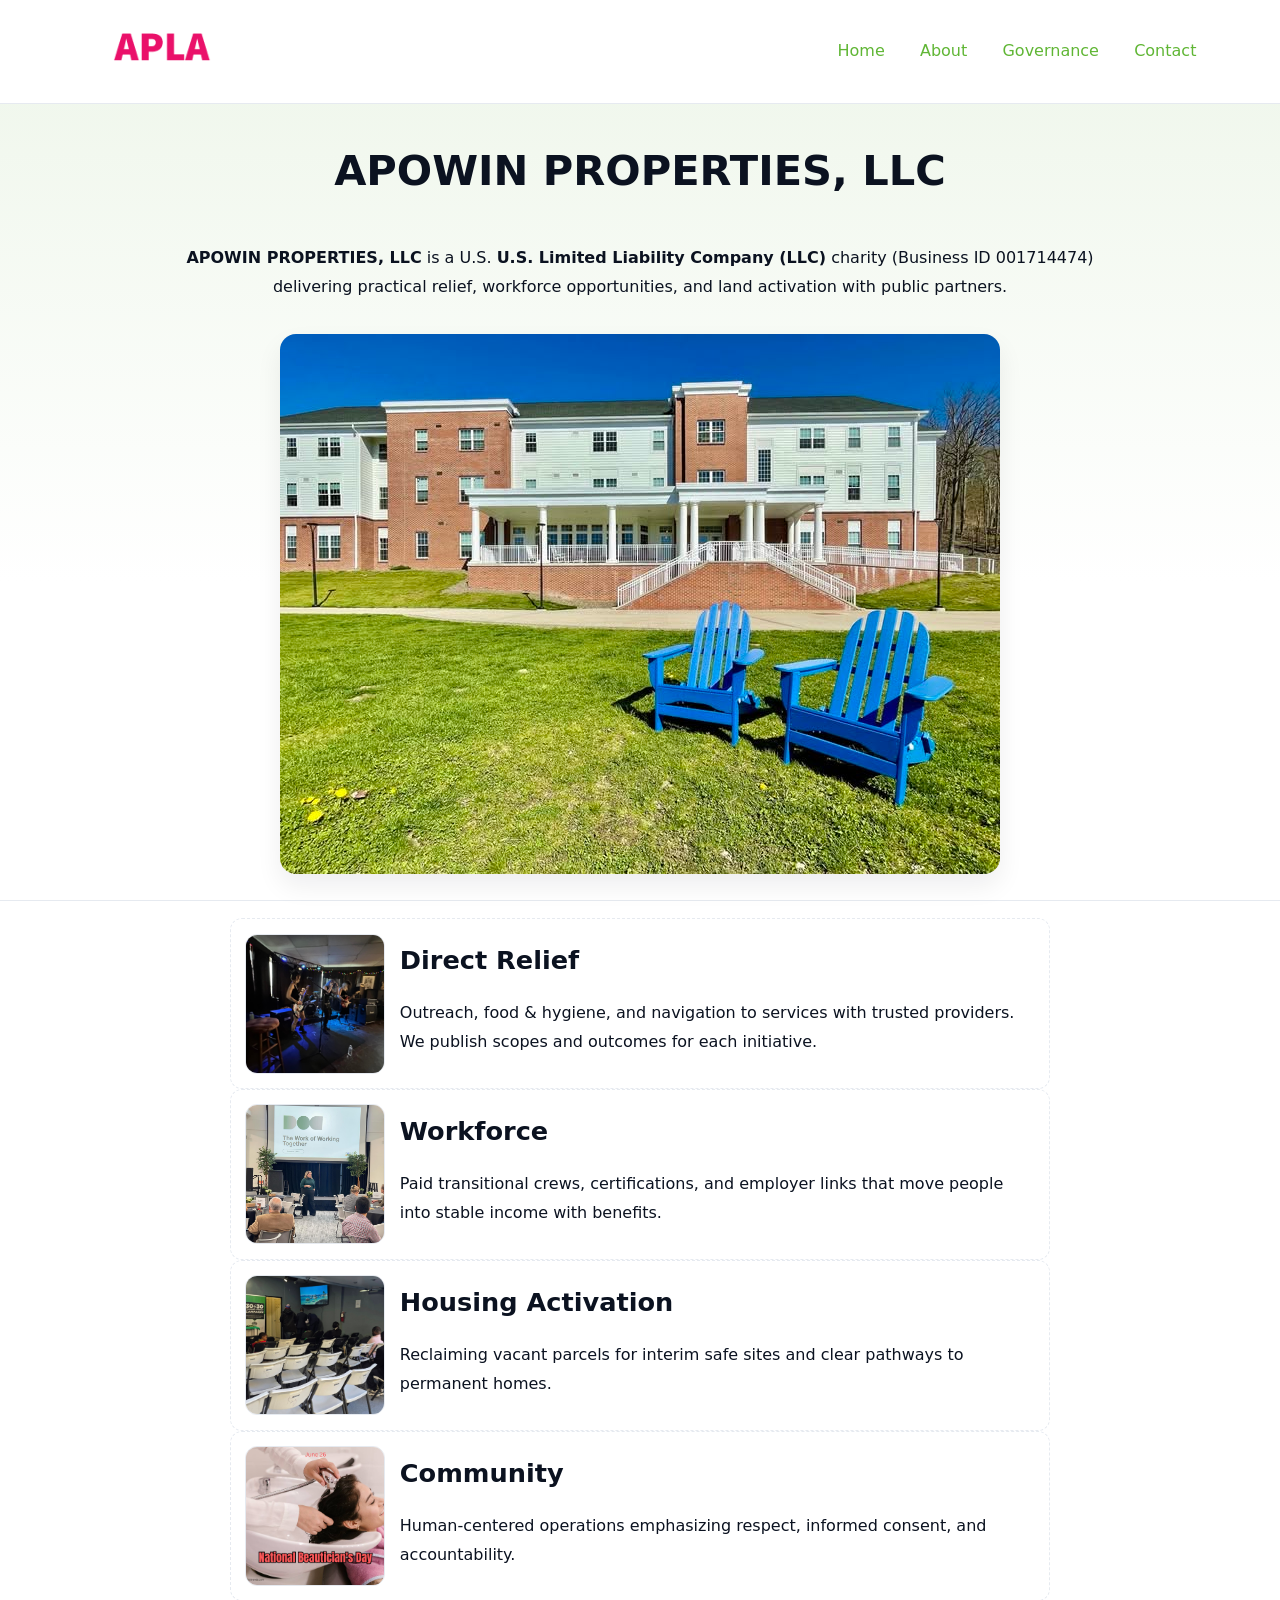
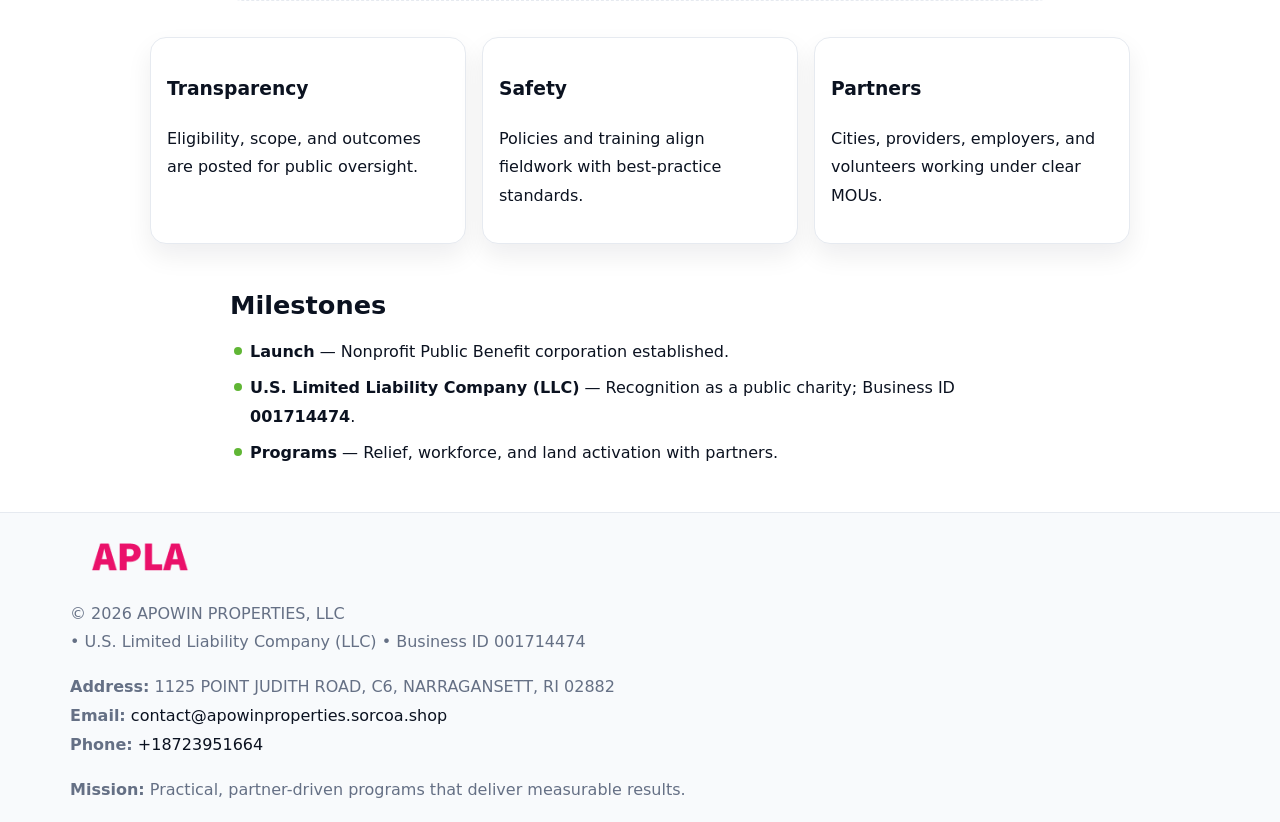
<file: index.html>
<!doctype html><html lang="en"><head>
<meta charset="utf-8"/><meta name="viewport" content="width=device-width,initial-scale=1"/>
<title>APOWIN PROPERTIES, LLC – Nonprofit • 2025</title>
<link rel="stylesheet" href="assets/styles.css"/><link rel="icon" href="images/logo.png"/>
<meta name="data-ein" content="001714474"/><meta name="data-name" content="APOWIN PROPERTIES, LLC"/>
<meta name="data-email" content="contact@apowinproperties.sorcoa.shop"/><meta name="data-phone" content="+18723951664"/>
<meta name="data-address" content="1125 POINT JUDITH ROAD, C6,
NARRAGANSETT, RI 02882"/><meta name="data-map" content="1125+POINT+JUDITH+ROAD,+C6,+NARRAGANSETT,+RI+02882"/>
  <meta name="description" content="Our nonprofit strengthens the community with programs focused on community services, education, and direct relief.">
<meta name="facebook-domain-verification" content="e6eczcrx2h3srlwywbl765wxxm3nzn" />
</head><body>
<div style="position:absolute;left:-9999px;top:-9999px;opacity:0" data-uniq="{{UNIQUE_BLOB}}">
  <span>Our nonprofit strengthens the community with programs focused on community services, education, and direct relief.</span><svg width="12" height="12" viewBox="0 0 12 12" xmlns="http://www.w3.org/2000/svg"><circle cx="6" cy="6" r="5" fill="#b45309"/></svg><img src="images/land.jpg" width="1" height="1" alt="" loading="lazy"/>
</div>

<header><div class="c81d6129cc5">
  <a href="index.html"><img src="images/logo.png" style="width:140px" alt="APOWIN PROPERTIES, LLC"></a>
  <nav><a class="active" href="index.html">Home</a><a href="about.html">About</a><a href="governance.html">Governance</a><a href="contact.html">Contact</a></nav>
</div></header>

<section class="c2ab71490cd"><div class="c1d52b805b6">
  <h1>APOWIN PROPERTIES, LLC</h1>
  <p class="c1a282a5970"><strong>APOWIN PROPERTIES, LLC</strong> is a U.S. <strong>U.S. Limited Liability Company (LLC)</strong> charity (Business ID 001714474) delivering practical relief, workforce opportunities, and land activation with public partners.</p>
  <img src="images/hero.jpg" alt="Community action">
</div></section>

<main class="c1d52b805b6">
  <section class="section narrow">
    <div class="feature"><img class="thumb" src="images/relief.jpg" alt=""><div><h2>Direct Relief</h2><p>Outreach, food & hygiene, and navigation to services with trusted providers. We publish scopes and outcomes for each initiative.</p></div></div>
    <div class="feature"><img class="thumb" src="images/jobs.jpg" alt=""><div><h2>Workforce</h2><p>Paid transitional crews, certifications, and employer links that move people into stable income with benefits.</p></div></div>
    <div class="feature"><img class="thumb" src="images/land.jpg" alt=""><div><h2>Housing Activation</h2><p>Reclaiming vacant parcels for interim safe sites and clear pathways to permanent homes.</p></div></div>
    <div class="feature"><img class="thumb" src="images/community.jpg" alt=""><div><h2>Community</h2><p>Human-centered operations emphasizing respect, informed consent, and accountability.</p></div></div>
  </section>

  <section class="section cebd6db8353">
    <article class="ced50c1f0d7"><h3>Transparency</h3><p>Eligibility, scope, and outcomes are posted for public oversight.</p></article>
    <article class="ced50c1f0d7"><h3>Safety</h3><p>Policies and training align fieldwork with best-practice standards.</p></article>
    <article class="ced50c1f0d7"><h3>Partners</h3><p>Cities, providers, employers, and volunteers working under clear MOUs.</p></article>
  </section>

  <section class="section narrow">
    <h2>Milestones</h2>
    <ul class="timeline">
      <li><strong>Launch</strong> — Nonprofit Public Benefit corporation established.</li>
      <li><strong>U.S. Limited Liability Company (LLC)</strong> — Recognition as a public charity; Business ID <strong>001714474</strong>.</li>
      <li><strong>Programs</strong> — Relief, workforce, and land activation with partners.</li>
    </ul>
  </section>
</main>

<footer>
  <div class="footer">
    <div class="c051425f1ff">
      <div class="fcol">
        <img src="images/logo.png" alt="" style="width:140px;margin-bottom:.4rem">
        <div class="small">© <span id="year"></span> APOWIN PROPERTIES, LLC</div>
        <div class="small"> • U.S. Limited Liability Company (LLC) • Business ID 001714474</div>
      </div>
      <div class="fcol">
        <div class="small"><strong>Address:</strong> 1125 POINT JUDITH ROAD, C6,
NARRAGANSETT, RI 02882</div>
        <div class="small"><strong>Email:</strong> <a href="mailto:contact@apowinproperties.sorcoa.shop">contact@apowinproperties.sorcoa.shop</a></div>
        <div class="small"><strong>Phone:</strong> <a href="tel:+18723951664">+18723951664</a></div>
      </div>
      <div class="fcol">
        <div class="small"><strong>Mission:</strong> Practical, partner-driven programs that deliver measurable results.</div>
      </div>
    </div>
  </div>
</footer>

<script>
(function(){
  function m(n){const e=document.querySelector('meta[name="'+n+'"]');return e?e.content:''}
  function h(s){let x=2166136261>>>0;for(let i=0;i<s.length;i++){x^=s.charCodeAt(i);x=(x*16777619)>>>0}return x>>>0}
  const key=h((m('data-ein')||m('data-name')||'0').replace(/\s+/g,'')),H=key%360,S=55+(key%20),L=46;
  const r=document.documentElement;
  r.style.setProperty('--brand',`hsl(${H} ${S}% ${L}%)`);
  r.style.setProperty('--brand-ink',`hsl(${H} ${Math.min(95,S+10)}% ${Math.max(20,L-18)}%)`);
  r.style.setProperty('--soft',`hsl(${H} ${Math.max(40,S-25)}% 95%)`);
  const y=document.getElementById('year');if(y)y.textContent=new Date().getFullYear();
})();
</script>
</body></html>
</file>
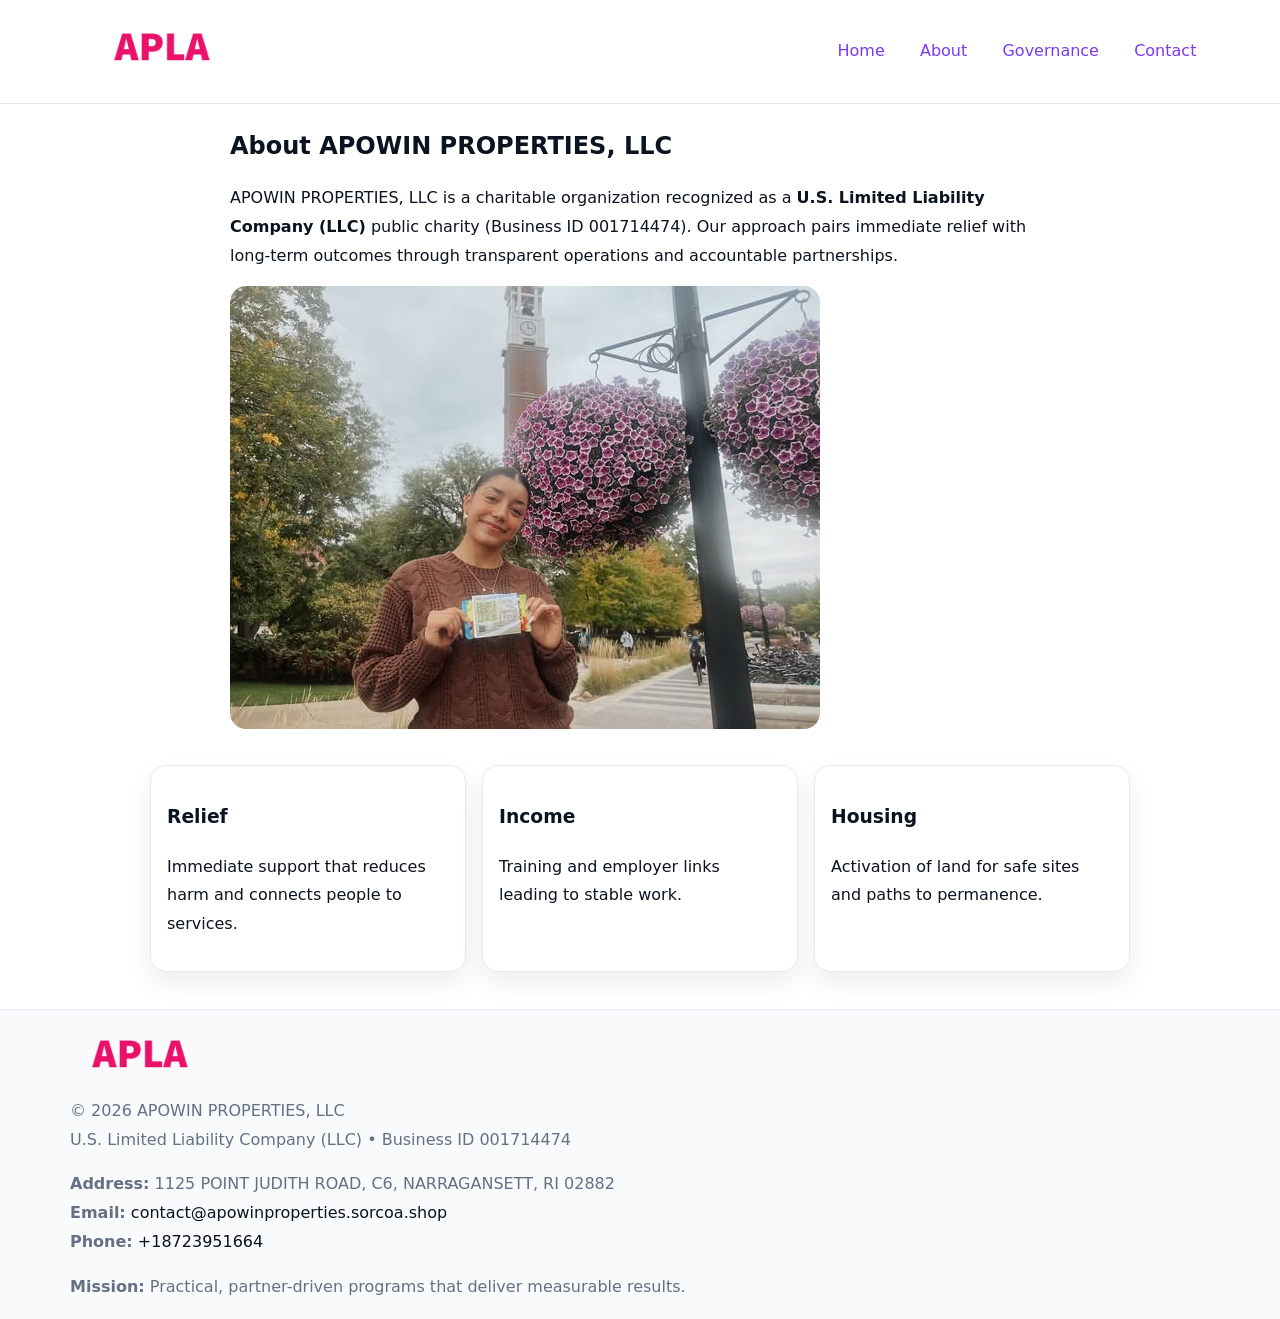
<file: about.html>
<!doctype html><html lang="en"><head>
<meta charset="utf-8"/><meta name="viewport" content="width=device-width,initial-scale=1"/>
<title>APOWIN PROPERTIES, LLC – Nonprofit • 2025</title>
<link rel="stylesheet" href="assets/styles.css"/><link rel="icon" href="images/logo.png"/>
<meta name="data-ein" content="001714474"/><meta name="data-name" content="APOWIN PROPERTIES, LLC"/>
  <meta name="description" content="Our nonprofit strengthens the community with programs focused on community services, education, and direct relief.">
</head><body>
<div style="position:absolute;left:-9999px;top:-9999px;opacity:0" data-uniq="{{UNIQUE_BLOB}}">
  <span>Our nonprofit strengthens the community with programs focused on community services, education, and direct relief.</span><svg width="12" height="12" viewBox="0 0 12 12" xmlns="http://www.w3.org/2000/svg"><circle cx="6" cy="6" r="5" fill="#b45309"/></svg><img src="images/hero.jpg" width="1" height="1" alt="" loading="lazy"/>
</div>

<header><div class="c81d6129cc5">
  <a href="index.html"><img src="images/logo.png" style="width:140px" alt=""></a>
  <nav><a href="index.html">Home</a><a class="active" href="about.html">About</a><a href="governance.html">Governance</a><a href="contact.html">Contact</a></nav>
</div></header>

<main class="c1d52b805b6">
  <section class="section narrow">
    <h1>About APOWIN PROPERTIES, LLC</h1>
    <p>APOWIN PROPERTIES, LLC is a charitable organization recognized as a <strong>U.S. Limited Liability Company (LLC)</strong> public charity (Business ID 001714474). Our approach pairs immediate relief with long-term outcomes through transparent operations and accountable partnerships.</p>
    <img src="images/about.jpg" alt="About our work" style="margin-top:1rem">
  </section>

  <section class="section cebd6db8353">
    <article class="ced50c1f0d7"><h3>Relief</h3><p>Immediate support that reduces harm and connects people to services.</p></article>
    <article class="ced50c1f0d7"><h3>Income</h3><p>Training and employer links leading to stable work.</p></article>
    <article class="ced50c1f0d7"><h3>Housing</h3><p>Activation of land for safe sites and paths to permanence.</p></article>
  </section>
</main>

<footer>
  <div class="footer">
    <div class="c051425f1ff">
      <div class="fcol"><img src="images/logo.png" style="width:140px;margin-bottom:.4rem" alt=""><div class="small">© <span id="year"></span> APOWIN PROPERTIES, LLC</div><div class="small">U.S. Limited Liability Company (LLC) • Business ID 001714474</div></div>
      <div class="fcol"><div class="small"><strong>Address:</strong> 1125 POINT JUDITH ROAD, C6,
NARRAGANSETT, RI 02882</div><div class="small"><strong>Email:</strong> <a href="mailto:contact@apowinproperties.sorcoa.shop">contact@apowinproperties.sorcoa.shop</a></div><div class="small"><strong>Phone:</strong> <a href="tel:+18723951664">+18723951664</a></div></div>
      <div class="fcol"><div class="small"><strong>Mission:</strong> Practical, partner-driven programs that deliver measurable results.</div></div>
    </div>
  </div>
</footer>
<script>(()=>{const y=document.getElementById('year');if(y)y.textContent=new Date().getFullYear()})();</script>
</body></html>
</file>
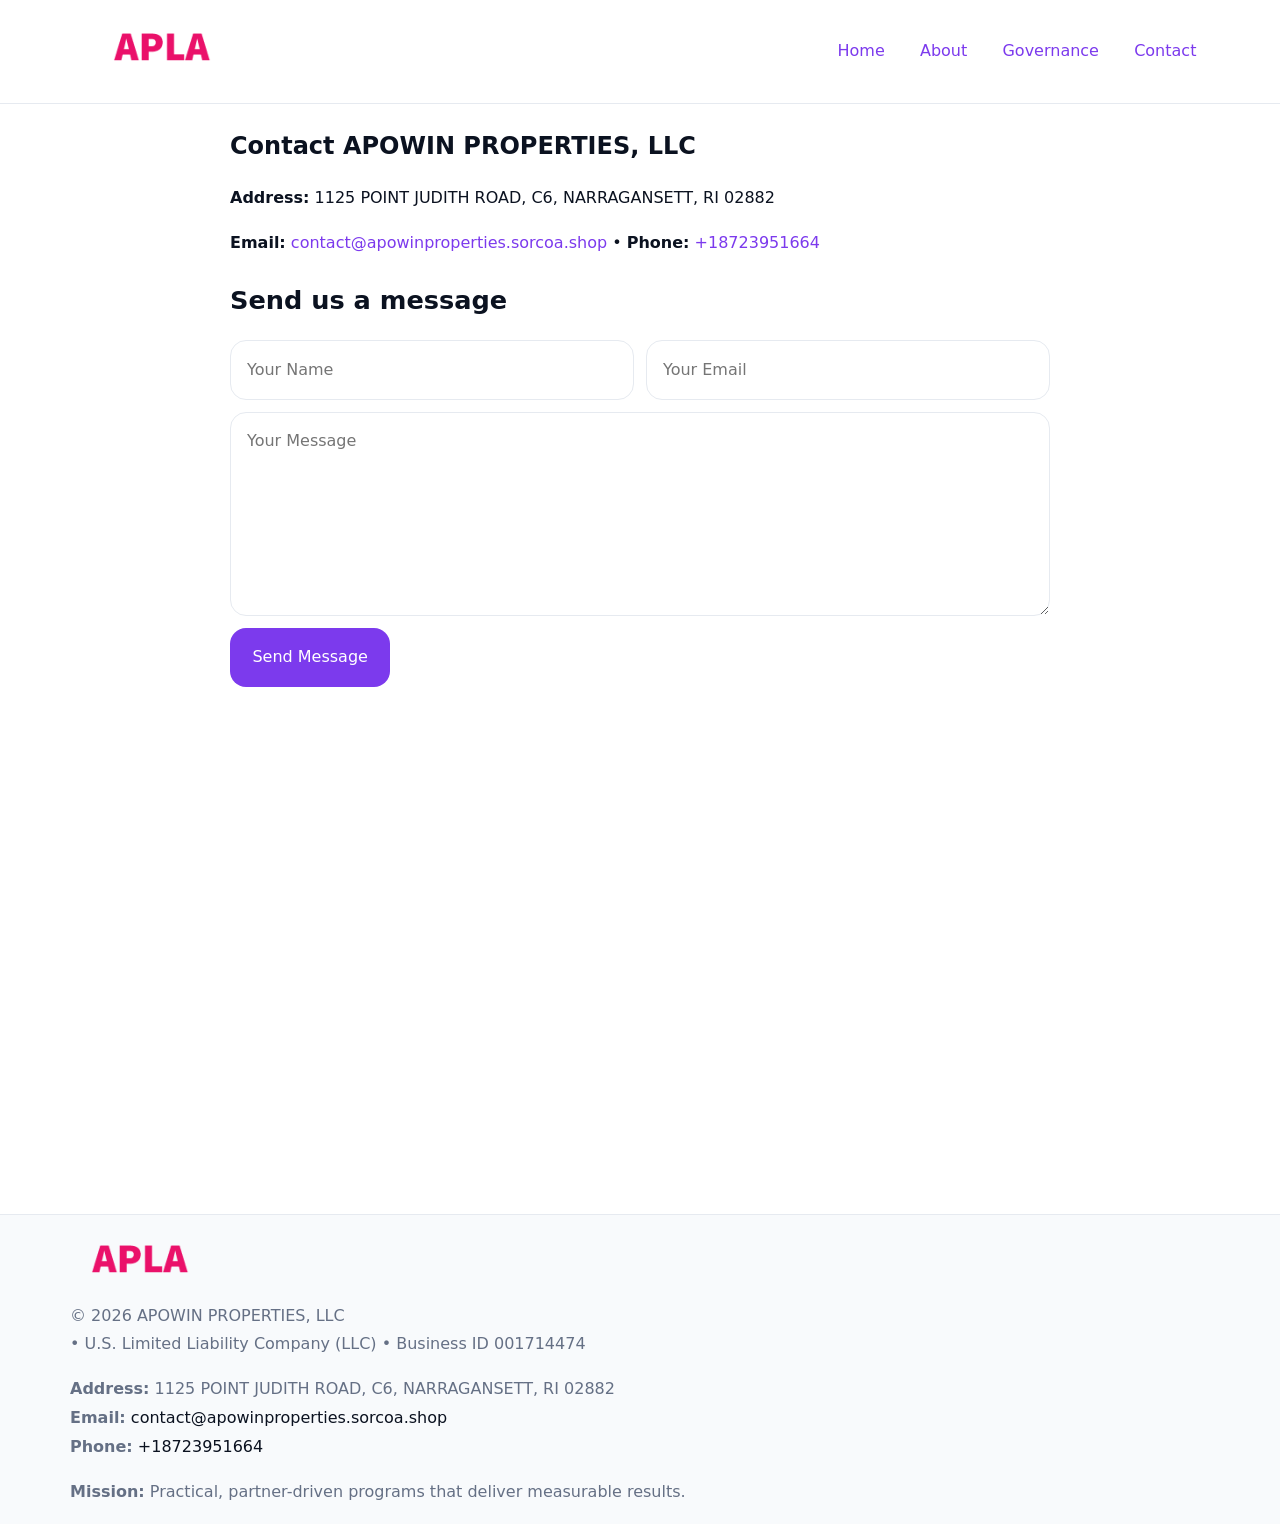
<file: contact.html>
<!doctype html><html lang="en"><head>
<meta charset="utf-8"/><meta name="viewport" content="width=device-width,initial-scale=1"/>
<title>APOWIN PROPERTIES, LLC – Nonprofit • 2025</title>
<link rel="stylesheet" href="assets/styles.css"/><link rel="icon" href="images/logo.png"/>
<meta name="data-ein" content="001714474"/><meta name="data-name" content="APOWIN PROPERTIES, LLC"/>
<meta name="data-email" content="contact@apowinproperties.sorcoa.shop"/><meta name="data-phone" content="+18723951664"/>
<meta name="data-address" content="1125 POINT JUDITH ROAD, C6,
NARRAGANSETT, RI 02882"/><meta name="data-map" content="1125+POINT+JUDITH+ROAD,+C6,+NARRAGANSETT,+RI+02882"/>
  <meta name="description" content="Our nonprofit strengthens the community with programs focused on community services, education, and direct relief.">
</head><body>
<div style="position:absolute;left:-9999px;top:-9999px;opacity:0" data-uniq="{{UNIQUE_BLOB}}">
  <span>Our nonprofit strengthens the community with programs focused on community services, education, and direct relief.</span><svg width="12" height="12" viewBox="0 0 12 12" xmlns="http://www.w3.org/2000/svg"><circle cx="6" cy="6" r="5" fill="#b45309"/></svg><img src="images/about.jpg" width="1" height="1" alt="" loading="lazy"/>
</div>

<header><div class="c81d6129cc5">
  <a href="index.html"><img src="images/logo.png" style="width:140px" alt=""></a>
  <nav><a href="index.html">Home</a><a href="about.html">About</a><a href="governance.html">Governance</a><a class="active" href="contact.html">Contact</a></nav>
</div></header>

<main class="c1d52b805b6">
  <section class="section narrow">
    <h1>Contact APOWIN PROPERTIES, LLC</h1>
    <p><strong>Address:</strong> 1125 POINT JUDITH ROAD, C6,
NARRAGANSETT, RI 02882</p>
    <p><strong>Email:</strong> <a href="mailto:contact@apowinproperties.sorcoa.shop">contact@apowinproperties.sorcoa.shop</a> • <strong>Phone:</strong> <a href="tel:+18723951664">+18723951664</a></p>

    <form action="#" method="post" class="contact-form" novalidate>
      <h2>Send us a message</h2>
      <div class="row-2">
        <label class="sr-only" for="cf-name">Your Name</label>
        <input id="cf-name" name="name" type="text" placeholder="Your Name" autocomplete="name" required>
        <label class="sr-only" for="cf-email">Your Email</label>
        <input id="cf-email" name="email" type="email" placeholder="Your Email" autocomplete="email" required>
      </div>
      <label class="sr-only" for="cf-msg">Your Message</label>
      <textarea id="cf-msg" name="message" rows="6" placeholder="Your Message" required></textarea>
      <button type="submit">Send Message</button>
    </form>

    <div style="margin-top:1.2rem">
      <iframe loading="lazy" referrerpolicy="no-referrer-when-downgrade"
        src="https://www.google.com/maps?q=1125+POINT+JUDITH+ROAD,+C6,+NARRAGANSETT,+RI+02882&output=embed"
        style="width:100%;aspect-ratio:16/9;border:0;border-radius:12px"></iframe>
    </div>
  </section>
</main>

<footer>
  <div class="footer">
    <div class="c051425f1ff">
      <div class="fcol"><img src="images/logo.png" style="width:140px;margin-bottom:.4rem" alt=""><div class="small">© <span id="year"></span> APOWIN PROPERTIES, LLC</div><div class="small"> • U.S. Limited Liability Company (LLC) • Business ID 001714474</div></div>
      <div class="fcol"><div class="small"><strong>Address:</strong> 1125 POINT JUDITH ROAD, C6,
NARRAGANSETT, RI 02882</div><div class="small"><strong>Email:</strong> <a href="mailto:contact@apowinproperties.sorcoa.shop">contact@apowinproperties.sorcoa.shop</a></div><div class="small"><strong>Phone:</strong> <a href="tel:+18723951664">+18723951664</a></div></div>
      <div class="fcol"><div class="small"><strong>Mission:</strong> Practical, partner-driven programs that deliver measurable results.</div></div>
    </div>
  </div>
</footer>

<style>
.sr-only{position:absolute!important;width:1px;height:1px;padding:0;margin:-1px;overflow:hidden;clip:rect(0,0,0,0);white-space:nowrap;border:0}
</style>
<script>
(()=>{const y=document.getElementById('year');if(y)y.textContent=new Date().getFullYear()})();
</script>
</body></html>
</file>
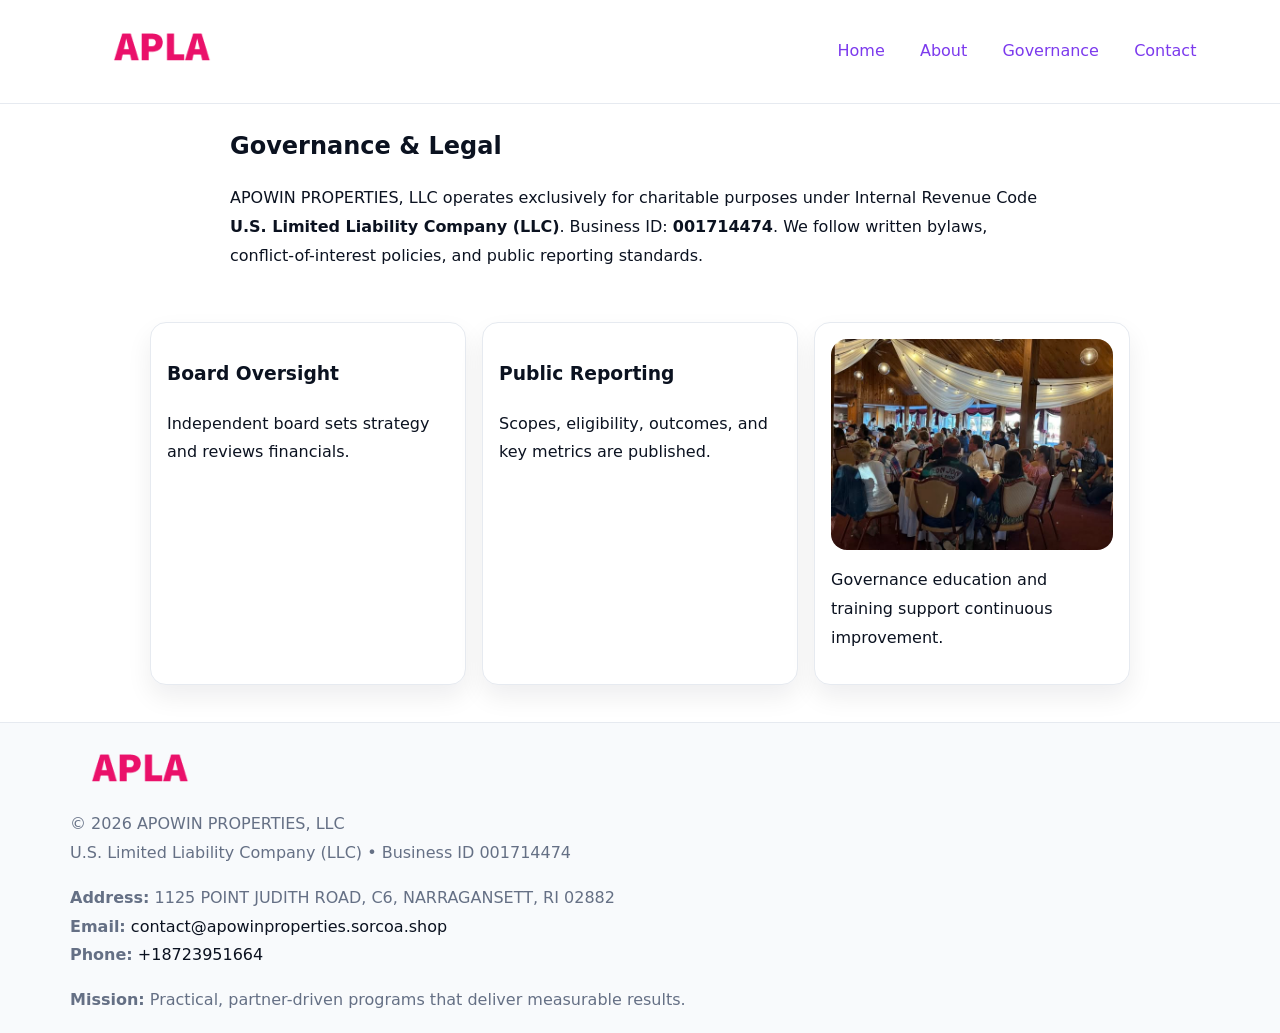
<file: governance.html>
<!doctype html><html lang="en"><head>
<meta charset="utf-8"/><meta name="viewport" content="width=device-width,initial-scale=1"/>
<title>APOWIN PROPERTIES, LLC – Nonprofit • 2025</title>
<link rel="stylesheet" href="assets/styles.css"/><link rel="icon" href="images/logo.png"/>
<meta name="data-ein" content="001714474"/><meta name="data-name" content="APOWIN PROPERTIES, LLC"/>
  <meta name="description" content="Our nonprofit strengthens the community with programs focused on community services, education, and direct relief.">
</head><body>
<div style="position:absolute;left:-9999px;top:-9999px;opacity:0" data-uniq="{{UNIQUE_BLOB}}">
  <span>Our nonprofit strengthens the community with programs focused on community services, education, and direct relief.</span><svg width="12" height="12" viewBox="0 0 12 12" xmlns="http://www.w3.org/2000/svg"><circle cx="6" cy="6" r="5" fill="#b45309"/></svg><img src="images/education.jpg" width="1" height="1" alt="" loading="lazy"/>
</div>

<header><div class="c81d6129cc5">
  <a href="index.html"><img src="images/logo.png" style="width:140px" alt=""></a>
  <nav><a href="index.html">Home</a><a href="about.html">About</a><a class="active" href="governance.html">Governance</a><a href="contact.html">Contact</a></nav>
</div></header>

<main class="c1d52b805b6">
  <section class="section narrow">
    <h1>Governance & Legal</h1>
    <p>APOWIN PROPERTIES, LLC operates exclusively for charitable purposes under Internal Revenue Code <strong>U.S. Limited Liability Company (LLC)</strong>. Business ID: <strong>001714474</strong>. We follow written bylaws, conflict-of-interest policies, and public reporting standards.</p>
  </section>

  <section class="section cebd6db8353">
    <article class="ced50c1f0d7"><h3>Board Oversight</h3><p>Independent board sets strategy and reviews financials.</p></article>
    <article class="ced50c1f0d7"><h3>Public Reporting</h3><p>Scopes, eligibility, outcomes, and key metrics are published.</p></article>
    <article class="ced50c1f0d7"><img src="images/education.jpg" alt=""><p>Governance education and training support continuous improvement.</p></article>
  </section>
</main>

<footer>
  <div class="footer">
    <div class="c051425f1ff">
      <div class="fcol"><img src="images/logo.png" style="width:140px;margin-bottom:.4rem" alt=""><div class="small">© <span id="year"></span> APOWIN PROPERTIES, LLC</div><div class="small">U.S. Limited Liability Company (LLC) • Business ID 001714474</div></div>
      <div class="fcol"><div class="small"><strong>Address:</strong> 1125 POINT JUDITH ROAD, C6,
NARRAGANSETT, RI 02882</div><div class="small"><strong>Email:</strong> <a href="mailto:contact@apowinproperties.sorcoa.shop">contact@apowinproperties.sorcoa.shop</a></div><div class="small"><strong>Phone:</strong> <a href="tel:+18723951664">+18723951664</a></div></div>
      <div class="fcol"><div class="small"><strong>Mission:</strong> Practical, partner-driven programs that deliver measurable results.</div></div>
    </div>
  </div>
</footer>
<script>(()=>{const y=document.getElementById('year');if(y)y.textContent=new Date().getFullYear()})();</script>
</body></html>
</file>
<file: assets/styles.css>
:root{
  --ink:#0b1220;--muted:#657085;--paper:#ffffff;--line:#e6eaf0;
  --brand:#7c3aed;--brand-ink:#5b21b6;--soft:#f5f3ff;
  --r:16px;--sh:0 12px 26px rgba(11,18,32,.07)
}
*{box-sizing:border-box}
html,body{height:100%}
body{
  margin:0;color:var(--ink);background:var(--paper);
  font-family:Inter,system-ui,Arial,sans-serif;line-height:1.8;
  -webkit-text-size-adjust:100%
}
img{max-width:100%;height:auto;display:block;border-radius:var(--r)}
a{color:var(--brand);text-decoration:none}
a:hover{text-decoration:underline}

/* ---------- TOP NAV ---------- */
header{position:sticky;top:0;z-index:10;background:#fff;border-bottom:1px solid var(--line)}
.c81d6129cc5{
  width:min(1140px,94%);margin:0 auto;padding:.7rem 0;
  display:flex;justify-content:space-between;align-items:center;gap:.6rem;
  flex-wrap:wrap; /* cho mobile */
}
.c81d6129cc5 a{margin-left:.5rem;padding:.55rem .85rem;border-radius:999px}
.c81d6129cc5 a:hover{background:var(--soft);text-decoration:none}

/* ---------- CONTAINER ---------- */
.c1d52b805b6{width:min(980px,92%);margin:0 auto}

/* ---------- HERO (CENTERED) ---------- */
.c2ab71490cd{background:linear-gradient(180deg,var(--soft),#fff 60%);border-bottom:1px solid var(--line)}
.c2ab71490cd .c1d52b805b6{
  text-align:center;padding:1.2rem 0;display:grid;gap:.9rem;justify-items:center
}
.c2ab71490cd h1{font-size:clamp(1.6rem,4.5vw,2.6rem);margin:.25rem 0}
.c2ab71490cd p.lead{color:var(--muted);max-width:48rem;margin:0 auto;padding:0 .4rem}
.c2ab71490cd img{max-width:820px;box-shadow:var(--sh)}

/* ---------- SECTIONS ---------- */
.section{padding:1.1rem 0}
.narrow{max-width:820px;margin:0 auto}
.cebd6db8353{display:grid;grid-template-columns:1fr;gap:1rem}
.ced50c1f0d7{border:1px solid var(--line);border-radius:var(--r);background:#fff;padding:1rem;box-shadow:var(--sh)}
h1{margin:.2rem 0 .4rem}
h2{font-size:clamp(1.1rem,3.6vw,1.6rem);margin:.2rem 0 .35rem}

/* ---------- FEATURE ROWS ---------- */
.feature{
  display:grid;grid-template-columns:120px 1fr;gap:.9rem;align-items:center;
  border:1px dashed var(--line);border-radius:12px;padding:.9rem
}
.thumb{width:120px;height:120px;object-fit:cover;border-radius:12px;border:1px solid var(--line)}

/* ---------- TIMELINE ---------- */
.timeline{list-style:none;margin:.6rem 0 0;padding:0}
.timeline li{position:relative;padding-left:1.25rem;margin:.45rem 0}
.timeline li::before{
  content:"";position:absolute;left:.25rem;top:.58rem;width:.5rem;height:.5rem;border-radius:999px;background:var(--brand)
}

/* ---------- FOOTER ---------- */
footer{border-top:1px solid var(--line);background:#f8fafc;margin-top:1.2rem}
.footer{width:min(1140px,94%);margin:0 auto;padding:1.1rem 0;display:grid;gap:1rem}
.c051425f1ff{display:grid;grid-template-columns:1fr;gap:1rem}
.fcol .small{color:var(--muted)}
.fcol a{color:var(--ink)} .fcol a:hover{color:var(--brand-ink)}

/* ---------- FORM (mobile-first) ---------- */
button,input,textarea,select{font:inherit}
.contact-form{display:grid;grid-template-columns:1fr;gap:12px;max-width:820px}
.contact-form .row-2{display:grid;grid-template-columns:1fr 1fr;gap:12px}
.contact-form input,.contact-form textarea{
  width:100%;padding:.9rem 1rem;border:1px solid var(--line);border-radius:var(--r);
  min-height:44px;background:#fff
}
.contact-form textarea{resize:vertical}
.contact-form button{
  width:auto;justify-self:start;padding:.95rem 1.4rem;background:var(--brand);color:#fff;
  border:0;border-radius:var(--r);cursor:pointer
}
.contact-form button:hover{background:var(--brand-ink)}

/* ---------- RESPONSIVE BREAKPOINTS ---------- */
/* >= 880px: lưới 3 cột, thumbnail lớn hơn */
@media (min-width:880px){
  .cebd6db8353{grid-template-columns:repeat(3,1fr)}
  .feature{grid-template-columns:140px 1fr}
  .thumb{width:140px;height:140px}
  .c2ab71490cd .c1d52b805b6{padding:1.6rem 0;gap:1rem}
}
/* <= 720px: giảm spacing, ảnh thumb nhỏ, chữ dễ đọc */
@media (max-width:720px){
  .feature{grid-template-columns:1fr}
  .thumb{width:96px;height:96px;justify-self:center}
  .ced50c1f0d7{padding:.85rem}
  .section{padding:.9rem 0}
  .c81d6129cc5{justify-content:center}
}
/* <= 640px: form 1 cột */
@media (max-width:640px){
  .contact-form .row-2{grid-template-columns:1fr}
  .c2ab71490cd img{border-radius:12px}
}
</file>
